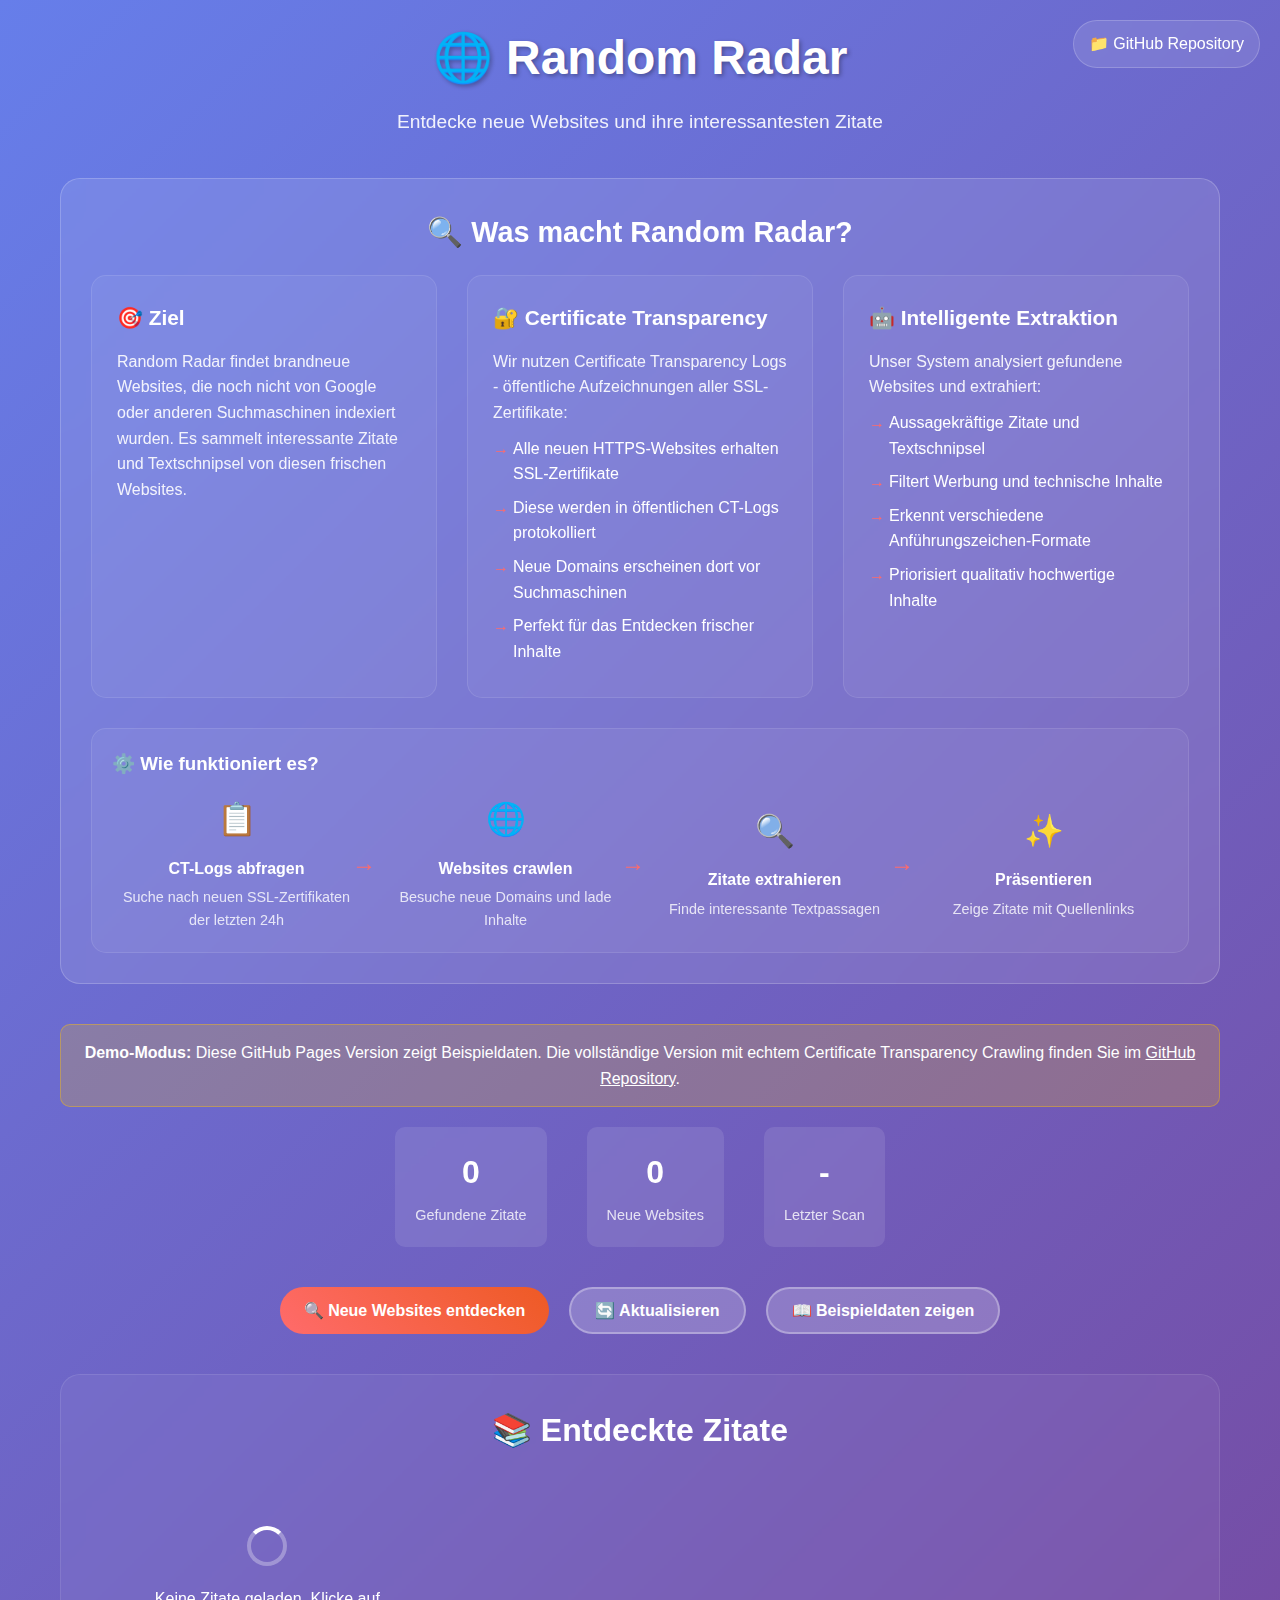
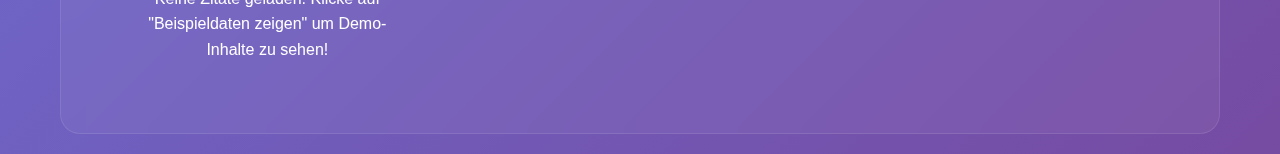
<file: index.html>
<!DOCTYPE html>
<html lang="de">
<head>
    <meta charset="UTF-8">
    <meta name="viewport" content="width=device-width, initial-scale=1.0">
    <title>Random Radar - Neue Website-Entdeckungen</title>
    
    <!-- SEO Meta Tags -->
    <meta name="description" content="Entdecke neue Websites mit Certificate Transparency Logs. Random Radar findet brandneue Domains und sammelt interessante Zitate bevor sie von Google indexiert werden.">
    <meta name="keywords" content="website discovery, certificate transparency, web crawler, new websites, quotes, snippets, unindexed websites">
    <meta name="author" content="Random Radar">
    <meta name="robots" content="index, follow">
    
    <!-- Open Graph / Social Media -->
    <meta property="og:type" content="website">
    <meta property="og:title" content="Random Radar - Neue Website-Entdeckungen">
    <meta property="og:description" content="Entdecke neue Websites mit Certificate Transparency Logs. Finde brandneue Domains und interessante Zitate bevor sie indexiert werden.">
    <meta property="og:url" content="https://yourusername.github.io/randomradar">
    <meta property="og:site_name" content="Random Radar">
    
    <!-- Twitter Card -->
    <meta name="twitter:card" content="summary_large_image">
    <meta name="twitter:title" content="Random Radar - Neue Website-Entdeckungen">
    <meta name="twitter:description" content="Entdecke neue Websites mit Certificate Transparency Logs">
    
    <!-- Favicon -->
    <link rel="icon" href="data:image/svg+xml,<svg xmlns=%22http://www.w3.org/2000/svg%22 viewBox=%220 0 100 100%22><text y=%22.9em%22 font-size=%2290%22>🌐</text></svg>">
    
    <!-- Preconnect for performance -->
    <link rel="preconnect" href="https://fonts.googleapis.com">
    <link rel="preconnect" href="https://fonts.gstatic.com" crossorigin>
    <style>
        * {
            margin: 0;
            padding: 0;
            box-sizing: border-box;
        }
        
        body {
            font-family: 'Inter', -apple-system, BlinkMacSystemFont, 'Segoe UI', Roboto, sans-serif;
            background: linear-gradient(135deg, #667eea 0%, #764ba2 100%);
            min-height: 100vh;
            color: #333;
            line-height: 1.6;
        }
        
        .container {
            max-width: 1200px;
            margin: 0 auto;
            padding: 20px;
        }
        
        .header {
            text-align: center;
            margin-bottom: 40px;
            color: white;
        }
        
        .header h1 {
            font-size: 3rem;
            margin-bottom: 10px;
            text-shadow: 2px 2px 4px rgba(0,0,0,0.3);
        }
        
        .header p {
            font-size: 1.2rem;
            opacity: 0.9;
            margin-bottom: 20px;
        }
        
        .explanation {
            background: rgba(255, 255, 255, 0.1);
            backdrop-filter: blur(10px);
            border-radius: 20px;
            padding: 30px;
            margin-bottom: 40px;
            color: white;
            border: 1px solid rgba(255, 255, 255, 0.2);
        }
        
        .explanation h2 {
            font-size: 1.8rem;
            margin-bottom: 20px;
            text-align: center;
            color: #fff;
        }
        
        .explanation-grid {
            display: grid;
            grid-template-columns: repeat(auto-fit, minmax(300px, 1fr));
            gap: 30px;
            margin-bottom: 30px;
        }
        
        .explanation-card {
            background: rgba(255, 255, 255, 0.05);
            padding: 25px;
            border-radius: 15px;
            border: 1px solid rgba(255, 255, 255, 0.1);
        }
        
        .explanation-card h3 {
            font-size: 1.3rem;
            margin-bottom: 15px;
            color: #fff;
            display: flex;
            align-items: center;
            gap: 10px;
        }
        
        .explanation-card p {
            opacity: 0.9;
            margin-bottom: 10px;
        }
        
        .explanation-card ul {
            list-style: none;
            padding-left: 0;
        }
        
        .explanation-card li {
            margin-bottom: 8px;
            padding-left: 20px;
            position: relative;
        }
        
        .explanation-card li:before {
            content: "→";
            position: absolute;
            left: 0;
            color: #ff6b6b;
            font-weight: bold;
        }
        
        .how-it-works {
            background: rgba(255, 255, 255, 0.05);
            padding: 20px;
            border-radius: 15px;
            border: 1px solid rgba(255, 255, 255, 0.1);
        }
        
        .how-it-works h3 {
            margin-bottom: 15px;
            color: #fff;
        }
        
        .process-steps {
            display: flex;
            justify-content: space-between;
            align-items: center;
            flex-wrap: wrap;
            gap: 20px;
        }
        
        .process-step {
            flex: 1;
            min-width: 200px;
            text-align: center;
            position: relative;
        }
        
        .process-step:not(:last-child):after {
            content: "→";
            position: absolute;
            right: -15px;
            top: 50%;
            transform: translateY(-50%);
            font-size: 1.5rem;
            color: #ff6b6b;
        }
        
        .process-icon {
            font-size: 2rem;
            margin-bottom: 10px;
            display: block;
        }
        
        .process-title {
            font-weight: bold;
            margin-bottom: 5px;
            color: #fff;
        }
        
        .process-desc {
            font-size: 0.9rem;
            opacity: 0.8;
        }
        
        .stats {
            display: flex;
            justify-content: center;
            gap: 40px;
            margin-bottom: 40px;
        }
        
        .stat-card {
            background: rgba(255, 255, 255, 0.1);
            padding: 20px;
            border-radius: 10px;
            text-align: center;
            color: white;
            backdrop-filter: blur(5px);
        }
        
        .stat-number {
            font-size: 2rem;
            font-weight: bold;
            margin-bottom: 5px;
        }
        
        .stat-label {
            font-size: 0.9rem;
            opacity: 0.8;
        }
        
        .controls {
            display: flex;
            justify-content: center;
            gap: 20px;
            margin-bottom: 40px;
        }
        
        .btn {
            padding: 12px 24px;
            border: none;
            border-radius: 50px;
            font-size: 1rem;
            font-weight: 600;
            cursor: pointer;
            transition: all 0.3s ease;
            text-decoration: none;
            display: inline-block;
        }
        
        .btn-primary {
            background: linear-gradient(45deg, #ff6b6b, #ee5a24);
            color: white;
        }
        
        .btn-primary:hover {
            transform: translateY(-2px);
            box-shadow: 0 10px 20px rgba(255, 107, 107, 0.3);
        }
        
        .btn-secondary {
            background: rgba(255, 255, 255, 0.2);
            color: white;
            border: 2px solid rgba(255, 255, 255, 0.3);
        }
        
        .btn-secondary:hover {
            background: rgba(255, 255, 255, 0.3);
            transform: translateY(-2px);
        }
        
        .btn:disabled {
            opacity: 0.6;
            cursor: not-allowed;
            transform: none;
        }
        
        .status {
            text-align: center;
            margin-bottom: 30px;
            padding: 15px;
            background: rgba(255, 255, 255, 0.1);
            border-radius: 10px;
            color: white;
            display: none;
            backdrop-filter: blur(5px);
        }
        
        .status.show {
            display: block;
        }
        
        .status.success {
            background: rgba(76, 175, 80, 0.3);
        }
        
        .status.error {
            background: rgba(244, 67, 54, 0.3);
        }
        
        .status.warning {
            background: rgba(255, 193, 7, 0.3);
        }
        
        .quotes-section {
            background: rgba(255, 255, 255, 0.05);
            border-radius: 20px;
            padding: 30px;
            backdrop-filter: blur(10px);
            border: 1px solid rgba(255, 255, 255, 0.1);
        }
        
        .quotes-section h2 {
            text-align: center;
            color: white;
            margin-bottom: 30px;
            font-size: 2rem;
        }
        
        .quotes-container {
            display: grid;
            grid-template-columns: repeat(auto-fill, minmax(350px, 1fr));
            gap: 20px;
        }
        
        .quote-card {
            background: white;
            border-radius: 15px;
            padding: 25px;
            box-shadow: 0 10px 30px rgba(0,0,0,0.1);
            transition: transform 0.3s ease, box-shadow 0.3s ease;
            position: relative;
            overflow: hidden;
        }
        
        .quote-card:hover {
            transform: translateY(-5px);
            box-shadow: 0 20px 40px rgba(0,0,0,0.15);
        }
        
        .quote-card::before {
            content: '';
            position: absolute;
            top: 0;
            left: 0;
            right: 0;
            height: 4px;
            background: linear-gradient(90deg, #ff6b6b, #ee5a24, #764ba2);
        }
        
        .quote-text {
            font-size: 1.1rem;
            line-height: 1.6;
            margin-bottom: 15px;
            color: #2c3e50;
            font-style: italic;
        }
        
        .quote-source {
            display: flex;
            justify-content: space-between;
            align-items: center;
            margin-top: 20px;
            padding-top: 15px;
            border-top: 2px solid #ecf0f1;
        }
        
        .website-link {
            color: #667eea;
            text-decoration: none;
            font-weight: 600;
            transition: color 0.3s ease;
        }
        
        .website-link:hover {
            color: #764ba2;
        }
        
        .discovery-date {
            font-size: 0.9rem;
            color: #7f8c8d;
        }
        
        .loading {
            text-align: center;
            padding: 40px;
            color: white;
        }
        
        .loading-spinner {
            border: 4px solid rgba(255, 255, 255, 0.3);
            border-top: 4px solid white;
            border-radius: 50%;
            width: 40px;
            height: 40px;
            animation: spin 1s linear infinite;
            margin: 0 auto 20px;
        }
        
        @keyframes spin {
            0% { transform: rotate(0deg); }
            100% { transform: rotate(360deg); }
        }
        
        .demo-notice {
            background: rgba(255, 193, 7, 0.2);
            border: 1px solid rgba(255, 193, 7, 0.4);
            color: white;
            padding: 15px;
            border-radius: 10px;
            margin-bottom: 20px;
            text-align: center;
        }
        
        .github-link {
            position: fixed;
            top: 20px;
            right: 20px;
            background: rgba(255, 255, 255, 0.1);
            color: white;
            padding: 10px 15px;
            border-radius: 25px;
            text-decoration: none;
            backdrop-filter: blur(10px);
            border: 1px solid rgba(255, 255, 255, 0.2);
            transition: all 0.3s ease;
        }
        
        .github-link:hover {
            background: rgba(255, 255, 255, 0.2);
            transform: translateY(-2px);
        }
        
        @media (max-width: 768px) {
            .header h1 {
                font-size: 2rem;
            }
            
            .controls {
                flex-direction: column;
                align-items: center;
            }
            
            .stats {
                flex-direction: column;
                gap: 20px;
            }
            
            .quotes-container {
                grid-template-columns: 1fr;
            }
            
            .explanation-grid {
                grid-template-columns: 1fr;
            }
            
            .process-steps {
                flex-direction: column;
            }
            
            .process-step:not(:last-child):after {
                content: "↓";
                right: 50%;
                transform: translateX(50%);
                top: 100%;
            }
            
            .github-link {
                position: static;
                display: inline-block;
                margin-bottom: 20px;
            }
        }
    </style>
</head>
<body>
    <a href="https://github.com/yourusername/randomradar" class="github-link">
        📁 GitHub Repository
    </a>
    
    <div class="container">
        <div class="header">
            <h1>🌐 Random Radar</h1>
            <p>Entdecke neue Websites und ihre interessantesten Zitate</p>
        </div>
        
        <div class="explanation">
            <h2>🔍 Was macht Random Radar?</h2>
            
            <div class="explanation-grid">
                <div class="explanation-card">
                    <h3>🎯 Ziel</h3>
                    <p>Random Radar findet brandneue Websites, die noch nicht von Google oder anderen Suchmaschinen indexiert wurden. Es sammelt interessante Zitate und Textschnipsel von diesen frischen Websites.</p>
                </div>
                
                <div class="explanation-card">
                    <h3>🔐 Certificate Transparency</h3>
                    <p>Wir nutzen Certificate Transparency Logs - öffentliche Aufzeichnungen aller SSL-Zertifikate:</p>
                    <ul>
                        <li>Alle neuen HTTPS-Websites erhalten SSL-Zertifikate</li>
                        <li>Diese werden in öffentlichen CT-Logs protokolliert</li>
                        <li>Neue Domains erscheinen dort vor Suchmaschinen</li>
                        <li>Perfekt für das Entdecken frischer Inhalte</li>
                    </ul>
                </div>
                
                <div class="explanation-card">
                    <h3>🤖 Intelligente Extraktion</h3>
                    <p>Unser System analysiert gefundene Websites und extrahiert:</p>
                    <ul>
                        <li>Aussagekräftige Zitate und Textschnipsel</li>
                        <li>Filtert Werbung und technische Inhalte</li>
                        <li>Erkennt verschiedene Anführungszeichen-Formate</li>
                        <li>Priorisiert qualitativ hochwertige Inhalte</li>
                    </ul>
                </div>
            </div>
            
            <div class="how-it-works">
                <h3>⚙️ Wie funktioniert es?</h3>
                <div class="process-steps">
                    <div class="process-step">
                        <div class="process-icon">📋</div>
                        <div class="process-title">CT-Logs abfragen</div>
                        <div class="process-desc">Suche nach neuen SSL-Zertifikaten der letzten 24h</div>
                    </div>
                    <div class="process-step">
                        <div class="process-icon">🌐</div>
                        <div class="process-title">Websites crawlen</div>
                        <div class="process-desc">Besuche neue Domains und lade Inhalte</div>
                    </div>
                    <div class="process-step">
                        <div class="process-icon">🔍</div>
                        <div class="process-title">Zitate extrahieren</div>
                        <div class="process-desc">Finde interessante Textpassagen</div>
                    </div>
                    <div class="process-step">
                        <div class="process-icon">✨</div>
                        <div class="process-title">Präsentieren</div>
                        <div class="process-desc">Zeige Zitate mit Quellenlinks</div>
                    </div>
                </div>
            </div>
        </div>
        
        <div class="demo-notice">
            <strong>Demo-Modus:</strong> Diese GitHub Pages Version zeigt Beispieldaten. 
            Die vollständige Version mit echtem Certificate Transparency Crawling finden Sie im 
            <a href="https://github.com/yourusername/randomradar" style="color: #fff; text-decoration: underline;">GitHub Repository</a>.
        </div>
        
        <div class="stats">
            <div class="stat-card">
                <div class="stat-number" id="totalQuotes">0</div>
                <div class="stat-label">Gefundene Zitate</div>
            </div>
            <div class="stat-card">
                <div class="stat-number" id="uniqueWebsites">0</div>
                <div class="stat-label">Neue Websites</div>
            </div>
            <div class="stat-card">
                <div class="stat-number" id="lastScan">-</div>
                <div class="stat-label">Letzter Scan</div>
            </div>
        </div>
        
        <div class="controls">
            <button class="btn btn-primary" onclick="startDiscovery()" id="discoverBtn">
                🔍 Neue Websites entdecken
            </button>
            <button class="btn btn-secondary" onclick="refreshQuotes()">
                🔄 Aktualisieren
            </button>
            <button class="btn btn-secondary" onclick="showExampleQuotes()">
                📖 Beispieldaten zeigen
            </button>
        </div>
        
        <div class="status" id="statusMessage"></div>
        
        <div class="quotes-section">
            <h2>📚 Entdeckte Zitate</h2>
            <div class="quotes-container" id="quotesContainer">
                <div class="loading">
                    <div class="loading-spinner"></div>
                    <p>Keine Zitate geladen. Klicke auf "Beispieldaten zeigen" um Demo-Inhalte zu sehen!</p>
                </div>
            </div>
        </div>
    </div>

    <script>
        // Demo-Daten für GitHub Pages
        const demoQuotes = [
            {
                quote: "Innovation distinguishes between a leader and a follower. The future belongs to those who dare to create something new.",
                website: "techstartup2025.com",
                discovered_at: "2025-07-07T10:30:00"
            },
            {
                quote: "In the digital age, privacy is not about hiding something wrong, it's about protecting something right.",
                website: "privacyfirst.org",
                discovered_at: "2025-07-07T09:15:00"
            },
            {
                quote: "Sustainable technology is not just about being green, it's about being smart for the future generations.",
                website: "greentechrevolution.net",
                discovered_at: "2025-07-07T08:45:00"
            },
            {
                quote: "The best way to predict the future is to create it, especially in the realm of artificial intelligence.",
                website: "aifuture.dev",
                discovered_at: "2025-07-07T11:20:00"
            },
            {
                quote: "Code is poetry written in logic. Every algorithm tells a story of human creativity.",
                website: "codepoetry.blog",
                discovered_at: "2025-07-07T07:30:00"
            },
            {
                quote: "The internet has become the town square for the global village, where ideas meet and minds connect.",
                website: "digitalvillage.com",
                discovered_at: "2025-07-07T06:55:00"
            },
            {
                quote: "Cybersecurity is not about building walls, it's about creating smart doors that know who to let in.",
                website: "securitymindset.io",
                discovered_at: "2025-07-07T12:10:00"
            },
            {
                quote: "Data is the new oil, but unlike oil, data can be refined infinitely without depleting its source.",
                website: "dataalchemy.tech",
                discovered_at: "2025-07-07T05:40:00"
            }
        ];
        
        let isDiscovering = false;
        let currentQuotes = [];
        
        function showStatus(message, type = 'info') {
            const statusDiv = document.getElementById('statusMessage');
            statusDiv.textContent = message;
            statusDiv.className = `status show ${type}`;
            
            setTimeout(() => {
                statusDiv.classList.remove('show');
            }, 5000);
        }
        
        function startDiscovery() {
            if (isDiscovering) {
                showStatus('Entdeckung läuft bereits...', 'warning');
                return;
            }
            
            isDiscovering = true;
            const discoverBtn = document.getElementById('discoverBtn');
            discoverBtn.disabled = true;
            discoverBtn.textContent = '🔄 Suche läuft...';
            
            showStatus('Starte Website-Entdeckung über Certificate Transparency Logs...', 'info');
            
            // Simuliere CT-Log Abfrage
            setTimeout(() => {
                showStatus('Gefundene Domains werden analysiert...', 'info');
                
                // Simuliere Crawling-Prozess
                setTimeout(() => {
                    showStatus('Extrahiere Zitate von neuen Websites...', 'info');
                    
                    setTimeout(() => {
                        // Füge zufällige neue Zitate hinzu
                        const newQuotes = demoQuotes
                            .sort(() => Math.random() - 0.5)
                            .slice(0, Math.floor(Math.random() * 4) + 2)
                            .map(quote => ({
                                ...quote,
                                discovered_at: new Date().toISOString()
                            }));
                        
                        currentQuotes = [...newQuotes, ...currentQuotes].slice(0, 12);
                        updateQuotesDisplay(currentQuotes);
                        updateStats(currentQuotes);
                        
                        showStatus(`Entdeckung abgeschlossen! ${newQuotes.length} neue Zitate gefunden.`, 'success');
                        isDiscovering = false;
                        discoverBtn.disabled = false;
                        discoverBtn.textContent = '🔍 Neue Websites entdecken';
                    }, 2000);
                }, 2000);
            }, 1500);
        }
        
        function refreshQuotes() {
            showStatus('Aktualisiere Zitate...', 'info');
            setTimeout(() => {
                updateQuotesDisplay(currentQuotes);
                updateStats(currentQuotes);
                showStatus('Zitate aktualisiert!', 'success');
            }, 1000);
        }
        
        function showExampleQuotes() {
            currentQuotes = [...demoQuotes];
            updateQuotesDisplay(currentQuotes);
            updateStats(currentQuotes);
            showStatus('Beispieldaten geladen!', 'success');
        }
        
        function updateQuotesDisplay(quotes) {
            const container = document.getElementById('quotesContainer');
            
            if (quotes.length === 0) {
                container.innerHTML = `
                    <div class="loading">
                        <div class="loading-spinner"></div>
                        <p>Keine Zitate geladen. Klicke auf "Beispieldaten zeigen" um Demo-Inhalte zu sehen!</p>
                    </div>
                `;
                return;
            }
            
            container.innerHTML = quotes.map(quote => `
                <div class="quote-card">
                    <div class="quote-text">"${quote.quote}"</div>
                    <div class="quote-source">
                        <a href="https://${quote.website}" target="_blank" class="website-link">${quote.website}</a>
                        <span class="discovery-date">${formatDate(quote.discovered_at)}</span>
                    </div>
                </div>
            `).join('');
        }
        
        function updateStats(quotes) {
            const totalQuotes = quotes.length;
            const uniqueWebsites = new Set(quotes.map(q => q.website)).size;
            const lastScan = quotes.length > 0 ? formatTime(quotes[0].discovered_at) : '-';
            
            document.getElementById('totalQuotes').textContent = totalQuotes;
            document.getElementById('uniqueWebsites').textContent = uniqueWebsites;
            document.getElementById('lastScan').textContent = lastScan;
        }
        
        function formatDate(dateString) {
            const date = new Date(dateString);
            return date.toLocaleDateString('de-DE');
        }
        
        function formatTime(dateString) {
            const date = new Date(dateString);
            return date.toLocaleTimeString('de-DE', { hour: '2-digit', minute: '2-digit' });
        }
        
        // Initialisierung
        document.addEventListener('DOMContentLoaded', function() {
            updateStats([]);
            
            // Zeige nach 2 Sekunden einen Hinweis
            setTimeout(() => {
                showStatus('Tipp: Klicke auf "Beispieldaten zeigen" um Demo-Inhalte zu sehen!', 'info');
            }, 2000);
        });
        
        // Auto-refresh alle 5 Minuten in Demo-Modus
        setInterval(() => {
            if (currentQuotes.length > 0 && !isDiscovering) {
                refreshQuotes();
            }
        }, 300000);
    </script>
</body>
</html>
</file>
